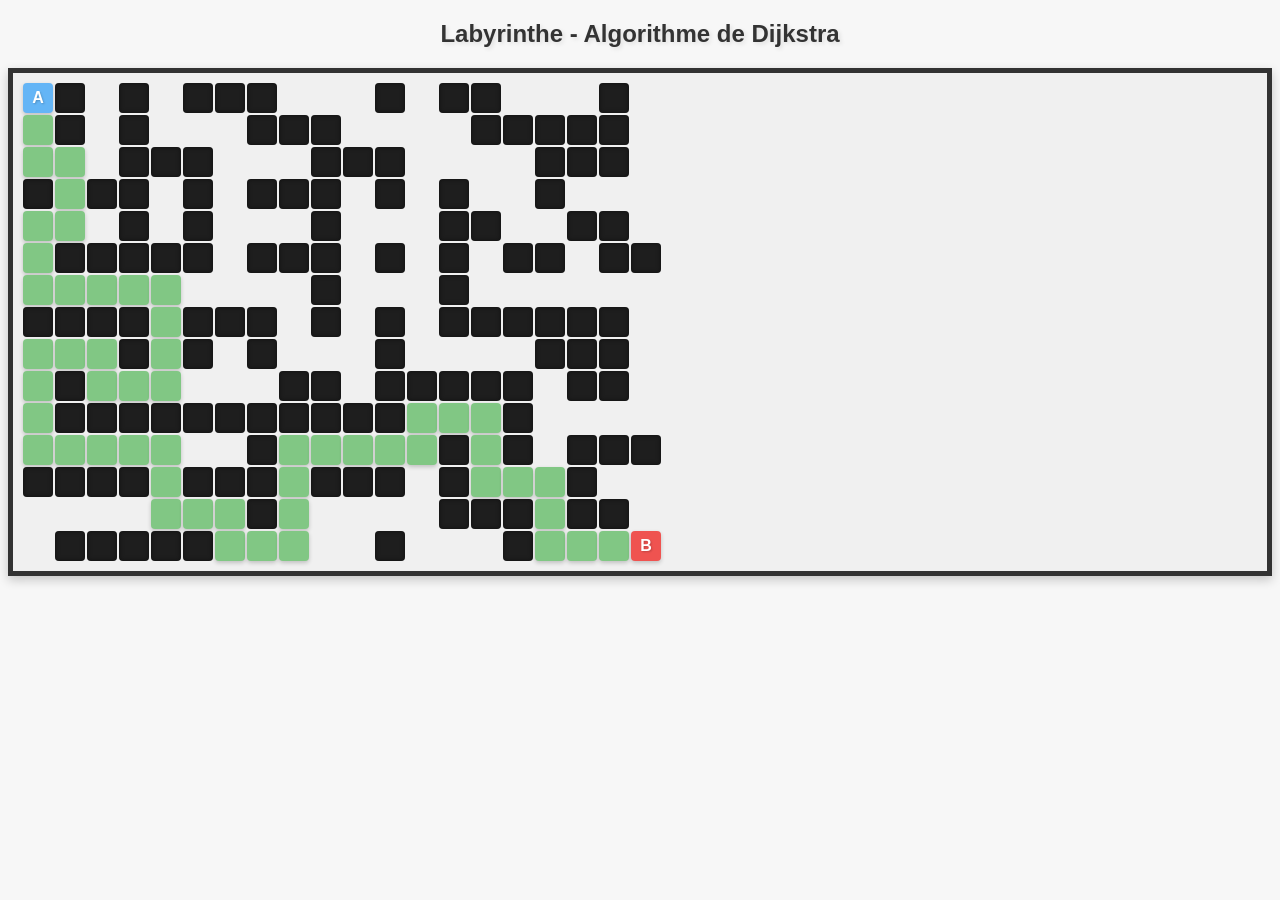
<file: labyrinthe/index.html>
<!DOCTYPE html>
<html lang="fr">
<head>
    <meta charset="UTF-8">
    <meta name="viewport" content="width=device-width, initial-scale=1.0">
    <title>Labyrinthe - Algorithme de Dijkstra</title>
    <style>
        /* Style similaire à l'exemple précédent */
        #maze {
            display: grid;
            grid-template-columns: repeat(20, 30px);
            grid-template-rows: repeat(15, 30px);
            gap: 2px;
            margin: 20px auto;
            border: 5px solid #333;
            background-color: #f0f0f0;
            box-shadow: 0 4px 10px rgba(0, 0, 0, 0.2);
            padding: 10px;
        }

        .cell {
            width: 30px;
            height: 30px;
            border-radius: 4px;
            display: inline-block;
            text-align: center;
            line-height: 30px;
            font-family: Arial, sans-serif;
            font-weight: bold;
            transition: transform 0.2s ease-in-out;
        }

        .wall {
            background-color: #1e1e1e;
            box-shadow: inset 0 0 5px rgba(0, 0, 0, 0.5);
        }

        .path {
            background-color: #81c784;
            box-shadow: 0 2px 4px rgba(0, 0, 0, 0.2);
        }

        .start {
            background-color: #64b5f6;
            color: white;
            text-shadow: 1px 1px 2px rgba(0, 0, 0, 0.2);
        }

        .end {
            background-color: #ef5350;
            color: white;
            text-shadow: 1px 1px 2px rgba(0, 0, 0, 0.2);
        }

        .cell:hover {
            transform: scale(1.1);
        }

        .path {
            animation: highlight 1s ease-in-out;
        }

        @keyframes highlight {
            0% {
                background-color: #fdd835;
            }
            100% {
                background-color: #81c784;
            }
        }

        body {
            font-family: 'Arial', sans-serif;
            background-color: #f7f7f7;
            text-align: center;
            color: #333;
        }

        h1 {
            color: #333;
            font-size: 24px;
            margin-top: 20px;
            text-shadow: 2px 2px 4px rgba(0, 0, 0, 0.1);
        }
    </style>
</head>
<body>

<h1>Labyrinthe - Algorithme de Dijkstra</h1>
<div id="maze"></div>

<script>
    // Représentation du labyrinthe (0 = chemin, 1 = mur)
    const maze = [
        [0, 1, 0, 1, 0, 1, 1, 1, 0, 0, 0, 1, 0, 1, 1, 0, 0, 0, 1, 0],
        [0, 1, 0, 1, 0, 0, 0, 1, 1, 1, 0, 0, 0, 0, 1, 1, 1, 1, 1, 0],
        [0, 0, 0, 1, 1, 1, 0, 0, 0, 1, 1, 1, 0, 0, 0, 0, 1, 1, 1, 0],
        [1, 0, 1, 1, 0, 1, 0, 1, 1, 1, 0, 1, 0, 1, 0, 0, 1, 0, 0, 0],
        [0, 0, 0, 1, 0, 1, 0, 0, 0, 1, 0, 0, 0, 1, 1, 0, 0, 1, 1, 0],
        [0, 1, 1, 1, 1, 1, 0, 1, 1, 1, 0, 1, 0, 1, 0, 1, 1, 0, 1, 1],
        [0, 0, 0, 0, 0, 0, 0, 0, 0, 1, 0, 0, 0, 1, 0, 0, 0, 0, 0, 0],
        [1, 1, 1, 1, 0, 1, 1, 1, 0, 1, 0, 1, 0, 1, 1, 1, 1, 1, 1, 0],
        [0, 0, 0, 1, 0, 1, 0, 1, 0, 0, 0, 1, 0, 0, 0, 0, 1, 1, 1, 0],
        [0, 1, 0, 0, 0, 0, 0, 0, 1, 1, 0, 1, 1, 1, 1, 1, 0, 1, 1, 0],
        [0, 1, 1, 1, 1, 1, 1, 1, 1, 1, 1, 1, 0, 0, 0, 1, 0, 0, 0, 0],
        [0, 0, 0, 0, 0, 0, 0, 1, 0, 0, 0, 0, 0, 1, 0, 1, 0, 1, 1, 1],
        [1, 1, 1, 1, 0, 1, 1, 1, 0, 1, 1, 1, 0, 1, 0, 0, 0, 1, 0, 0],
        [0, 0, 0, 0, 0, 0, 0, 1, 0, 0, 0, 0, 0, 1, 1, 1, 0, 1, 1, 0],
        [0, 1, 1, 1, 1, 1, 0, 0, 0, 0, 0, 1, 0, 0, 0, 1, 0, 0, 0, 0]
    ];

    const rows = maze.length;
    const cols = maze[0].length;

    // Point de départ (A) et d'arrivée (B)
    const start = [0, 0];  // A
    const end = [14, 19];  // B

    // Directions pour se déplacer (haut, bas, gauche, droite)
    const directions = [
        [-1, 0], [1, 0], [0, -1], [0, 1]
    ];

    // Fonction pour vérifier si la position est valide
    function isValid(x, y) {
        return x >= 0 && y >= 0 && x < rows && y < cols && maze[x][y] === 0;
    }

    // Algorithme de Dijkstra
    function dijkstra(start, end) {
        const distances = Array.from({ length: rows }, () => Array(cols).fill(Infinity));
        const priorityQueue = [[0, start]];  // [distance, [x, y]]
        const parent = Array.from({ length: rows }, () => Array(cols).fill(null));
        distances[start[0]][start[1]] = 0;

        while (priorityQueue.length > 0) {
            priorityQueue.sort((a, b) => a[0] - b[0]);  // Trier pour obtenir le plus petit coût en premier
            const [currentDistance, [x, y]] = priorityQueue.shift();

            if (x === end[0] && y === end[1]) {
                return reconstructPath(parent, start, end);
            }

            // Explorer les voisins
            for (let [dx, dy] of directions) {
                const newX = x + dx;
                const newY = y + dy;

                if (isValid(newX, newY)) {
                    const newDistance = currentDistance + 1;  // Coût de déplacement de 1

                    if (newDistance < distances[newX][newY]) {
                        distances[newX][newY] = newDistance;
                        parent[newX][newY] = [x, y];
                        priorityQueue.push([newDistance, [newX, newY]]);
                    }
                }
            }
        }

        return null;  // Pas de chemin trouvé
    }

    // Fonction pour reconstruire le chemin à partir du parent
    function reconstructPath(parent, start, end) {
        let path = [];
        let current = end;

        while (current) {
            path.unshift(current);
            current = parent[current[0]][current[1]];
        }

        return path;
    }

    // Dessiner le labyrinthe et le chemin
    function drawMaze(path) {
        const mazeDiv = document.getElementById('maze');
        mazeDiv.innerHTML = '';  // Réinitialiser l'affichage

        for (let i = 0; i < rows; i++) {
            for (let j = 0; j < cols; j++) {
                const cellDiv = document.createElement('div');
                cellDiv.classList.add('cell');
                if (maze[i][j] === 1) {
                    cellDiv.classList.add('wall');
                } else if (i === start[0] && j === start[1]) {
                    cellDiv.classList.add('start');
                    cellDiv.innerText = 'A';
                } else if (i === end[0] && j === end[1]) {
                    cellDiv.classList.add('end');
                    cellDiv.innerText = 'B';
                }

                // Mettre en surbrillance le chemin
                if (path && path.some(([x, y]) => x === i && y === j)) {
                    cellDiv.classList.add('path');
                }

                mazeDiv.appendChild(cellDiv);
            }
        }
    }

    // Trouver le chemin de A à B avec Dijkstra
    const path = dijkstra(start, end);
    drawMaze(path);

    // Afficher le chemin dans la console
    console.log("Chemin trouvé : ", path);
</script>

</body>
</html>
</file>
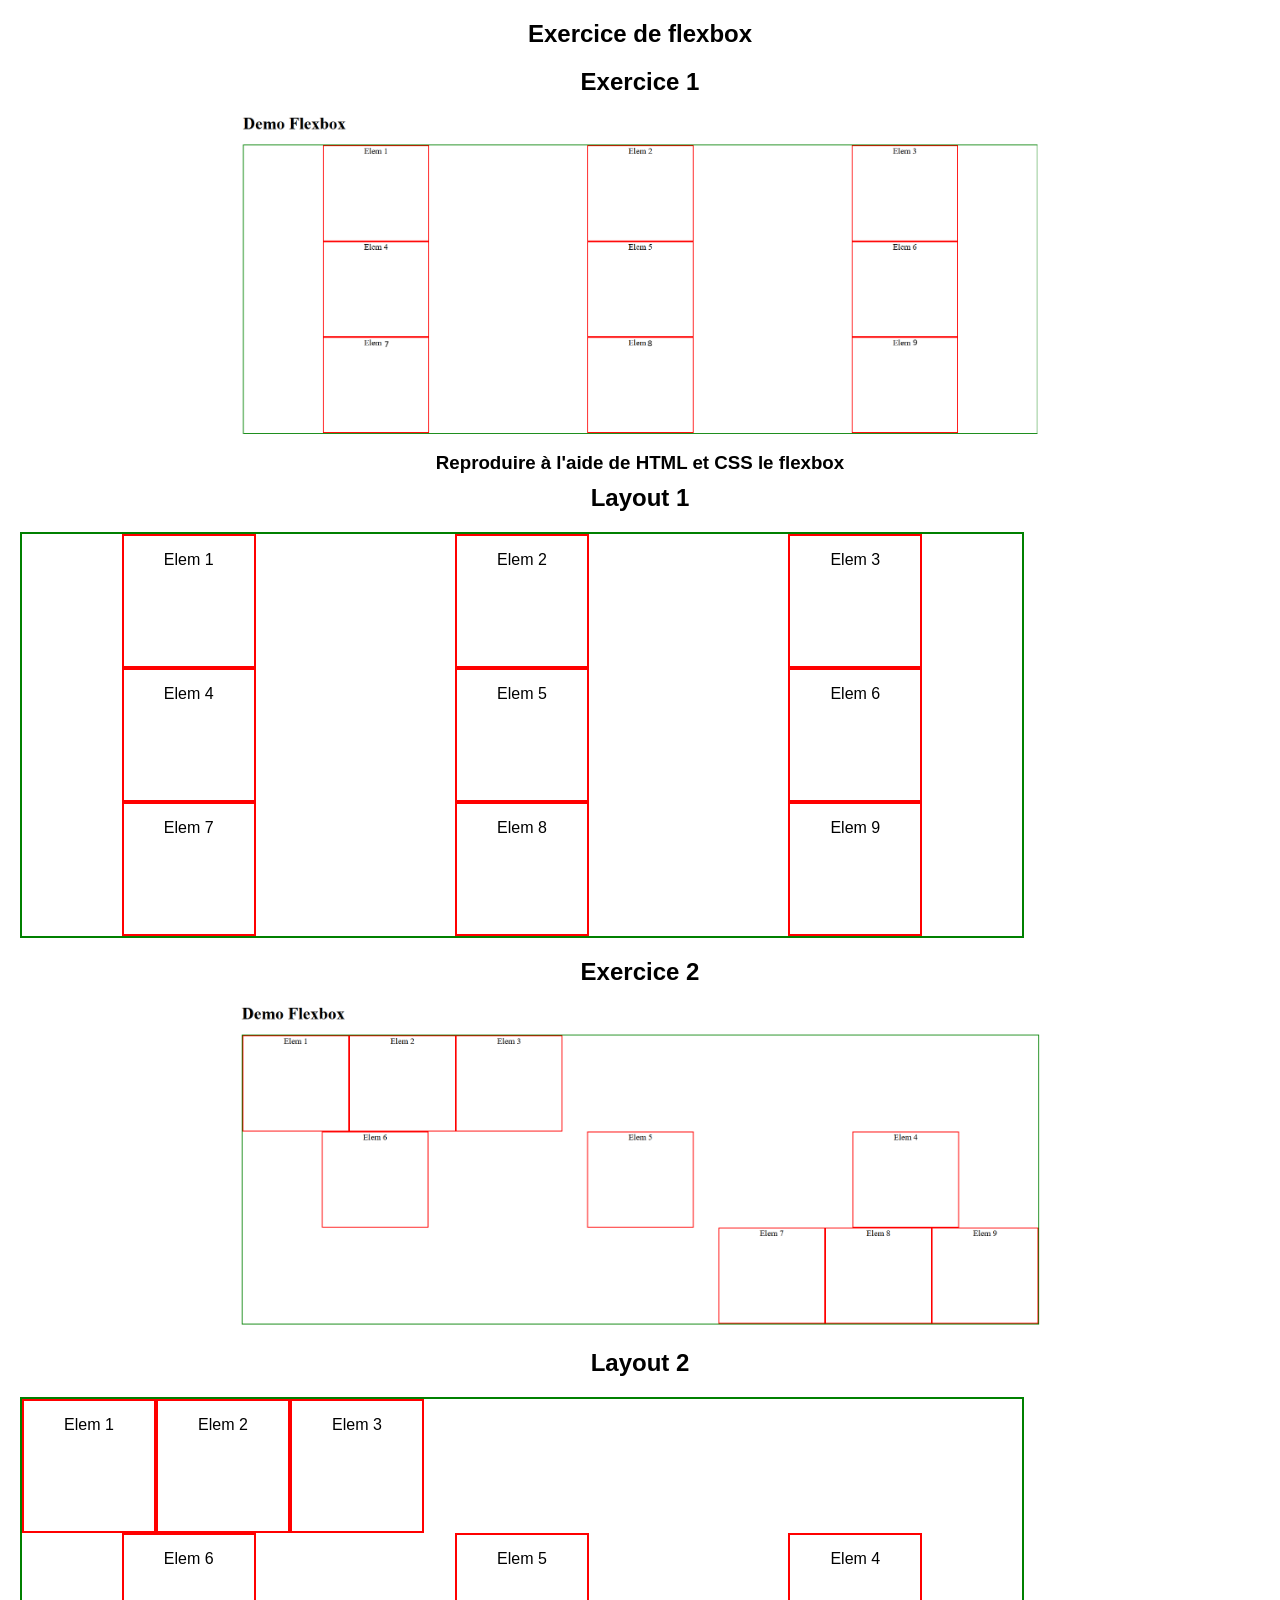
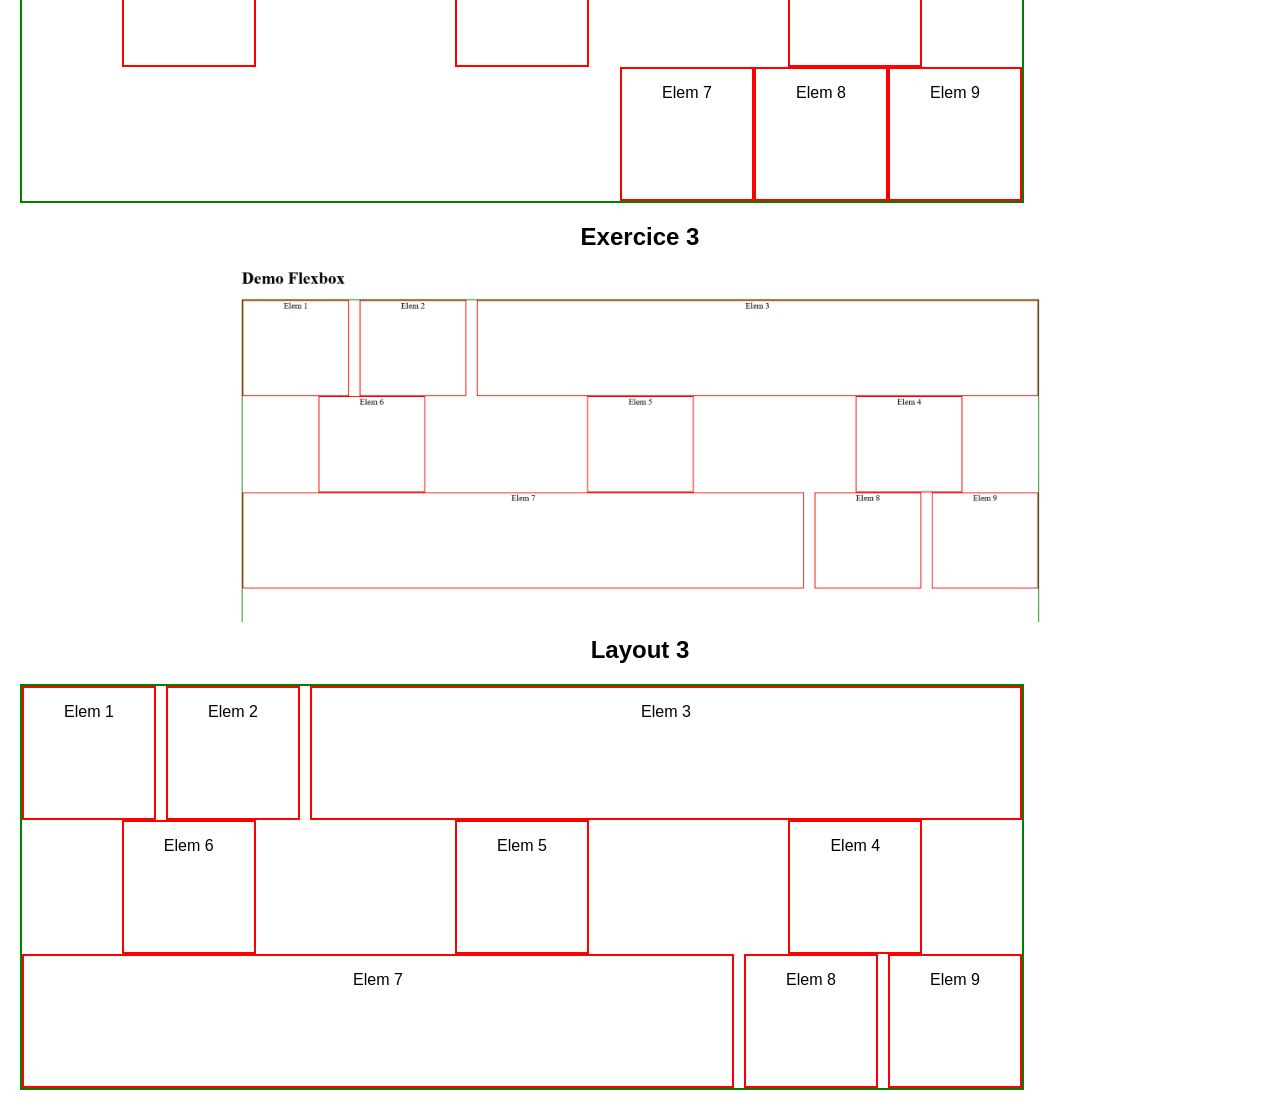
<file: HTML-AFPA-CDA/flexbox.html>
<!DOCTYPE html>
<html lang="en">

<head>
    <meta charset="UTF-8">
    <meta name="viewport" content="width=device-width, initial-scale=1.0">
    <title>Demo Flexbox</title>
    <link rel="stylesheet" href="./CSS/styleflex.css">
    <link rel="shortcut icon" href="./flexbox1.png" type="image/x-icon">
</head>

<body> 
    <main>
        <section>
            <h1>Exercice de flexbox</h1>
            <article>
                <h2>Exercice 1</h2>
                <div class="image">
                    <img src="./images/flexbox1.png">
                </div>
                <h3>Reproduire à l'aide de HTML et CSS le flexbox</h3>
            </article>
            <article class="layout layout-1">
                <h2>Layout 1</h2>
                <div class="container">
                    <div class="row">
                        <div class="item">Elem 1</div>
                        <div class="item">Elem 2</div>
                        <div class="item">Elem 3</div>
                    </div>
                    <div class="row">
                        <div class="item">Elem 4</div>
                        <div class="item">Elem 5</div>
                        <div class="item">Elem 6</div>
                    </div>
                    <div class="row">
                        <div class="item">Elem 7</div>
                        <div class="item">Elem 8</div>
                        <div class="item">Elem 9</div>
                    </div>
                </div>
            </article>
        </section>

        <section>
            <article>
                <h2>Exercice 2</h2>
                <div class="image">
                    <img src="./images/flexbox2.png">
                </div>
            </article>
            <article class="layout layout-2">
                <h2>Layout 2</h2>
                <div class="container">
                    <div class="row row-top-2">
                        <div class="item">Elem 1</div>
                        <div class="item">Elem 2</div>
                        <div class="item">Elem 3</div>
                    </div>
                    <div class="row row-middle-2">
                        <div class="item">Elem 4</div>
                        <div class="item">Elem 5</div>
                        <div class="item">Elem 6</div>
                    </div>
                    <div class="row row-bottom-2">
                        <div class="item">Elem 7</div>
                        <div class="item">Elem 8</div>
                        <div class="item">Elem 9</div>
                    </div>
                </div>
            </article>
        </section>
        <section>
            <article>
                <h2>Exercice 3</h2>
                <div class="image">
                    <img src="./images/flexbox3.png">
                </div>
            </article>
            <article class="layout layout-3">
                <h2>Layout 3</h2>
                <div class="container">
                    <div class="row row-top-2">
                        <div class="item">Elem 1</div>
                        <div class="item item-space">Elem 2</div>
                        <div class="item item-large">Elem 3</div>
                    </div>
                    <div class="row row-middle-2">
                        <div class="item">Elem 4</div>
                        <div class="item">Elem 5</div>
                        <div class="item">Elem 6</div>
                    </div>
                    <div class="row row-bottom-2">
                        <div class="item item-large">Elem 7</div>
                        <div class="item item-space">Elem 8</div>
                        <div class="item">Elem 9</div>
                    </div>
                </div>
            </article>
        </section>
    </main>
</body>
</html>
</file>
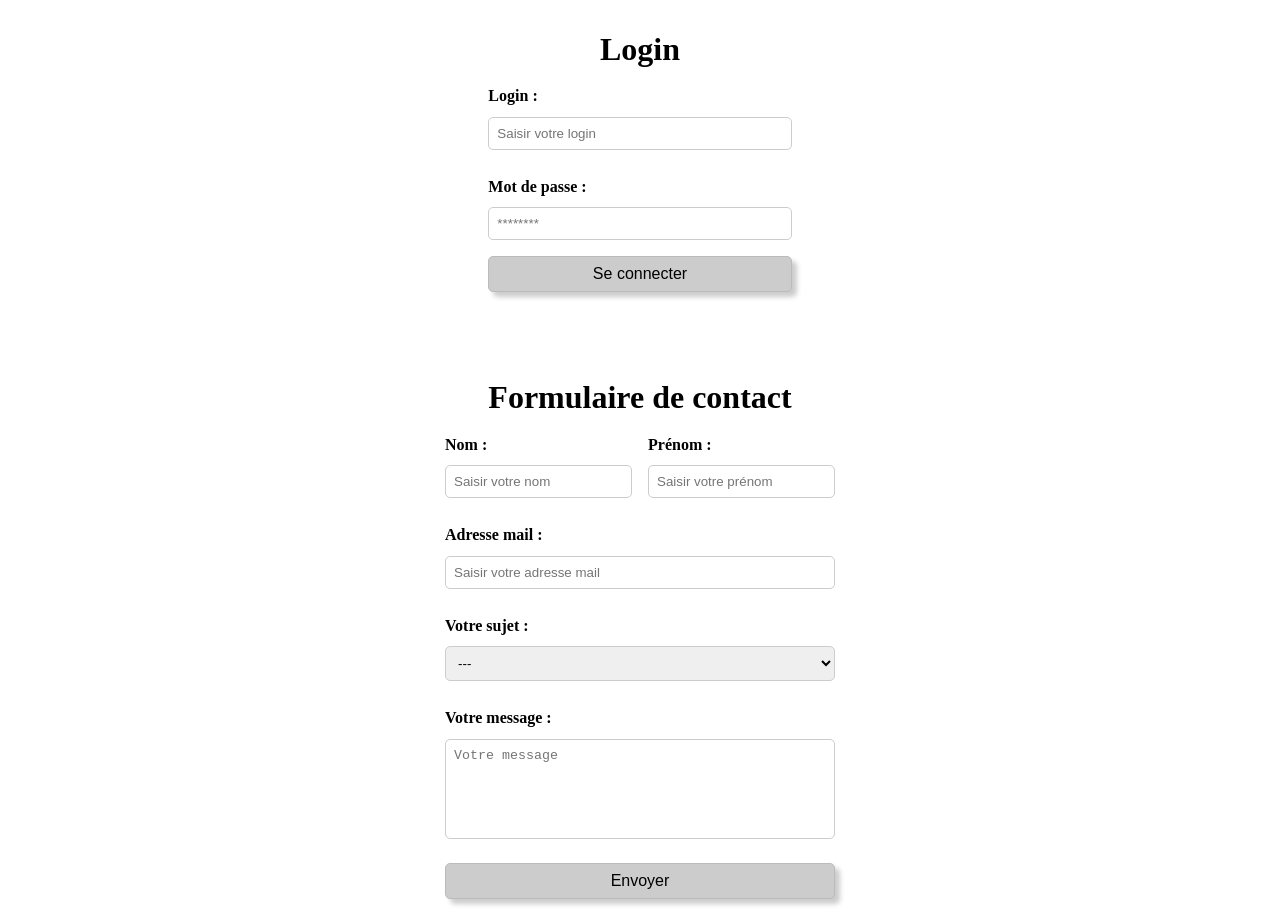
<file: HTML-AFPA-CDA/flexform.html>
<!DOCTYPE html>
<html lang="fr">
<head>
    <meta charset="UTF-8">
    <meta name="viewport" content="width=device-width, initial-scale=1.0">
    <title>Login et Formulaire de Contact</title>
    <link rel="stylesheet" href="./CSS/styleform.css">
</head>
<body>
    <div class="container">
        <!-- Section Login -->
        <div class="login">
            <h1>Login</h1>
            <form>
                <label for="login">Login :</label>
                <input type="text" id="login" placeholder="Saisir votre login">
                <label for="password">Mot de passe :</label>
                <input type="password" id="password" placeholder="********">
                <button type="submit">Se connecter</button>
            </form>
        </div>

        <!-- Section Formulaire de Contact -->
        <div class="contact-form">
            <h1>Formulaire de contact</h1>
            <form>
                <div class="name-fields">
                    <div>
                        <label for="nom">Nom :</label>
                        <input type="text" id="nom" placeholder="Saisir votre nom">
                    </div>
                    <div>
                        <label for="prenom">Prénom :</label>
                        <input type="text" id="prenom" placeholder="Saisir votre prénom">
                    </div>
                </div>
                <label for="email">Adresse mail :</label>
                <input type="email" id="email" placeholder="Saisir votre adresse mail">
                <label for="sujet">Votre sujet :</label>
                <select id="sujet">
                    <option value="---">---</option>
                    <option value="demande">Demande 1</option>
                    <option value="demande">Demande 2</option>
                    <option value="demande">Demande 3</option>
                </select>
                <label for="message">Votre message :</label>
                <textarea id="message" placeholder="Votre message"></textarea>
                <button type="submit">Envoyer</button>
            </form>
        </div>
    </div>
</body>
</html>
</file>
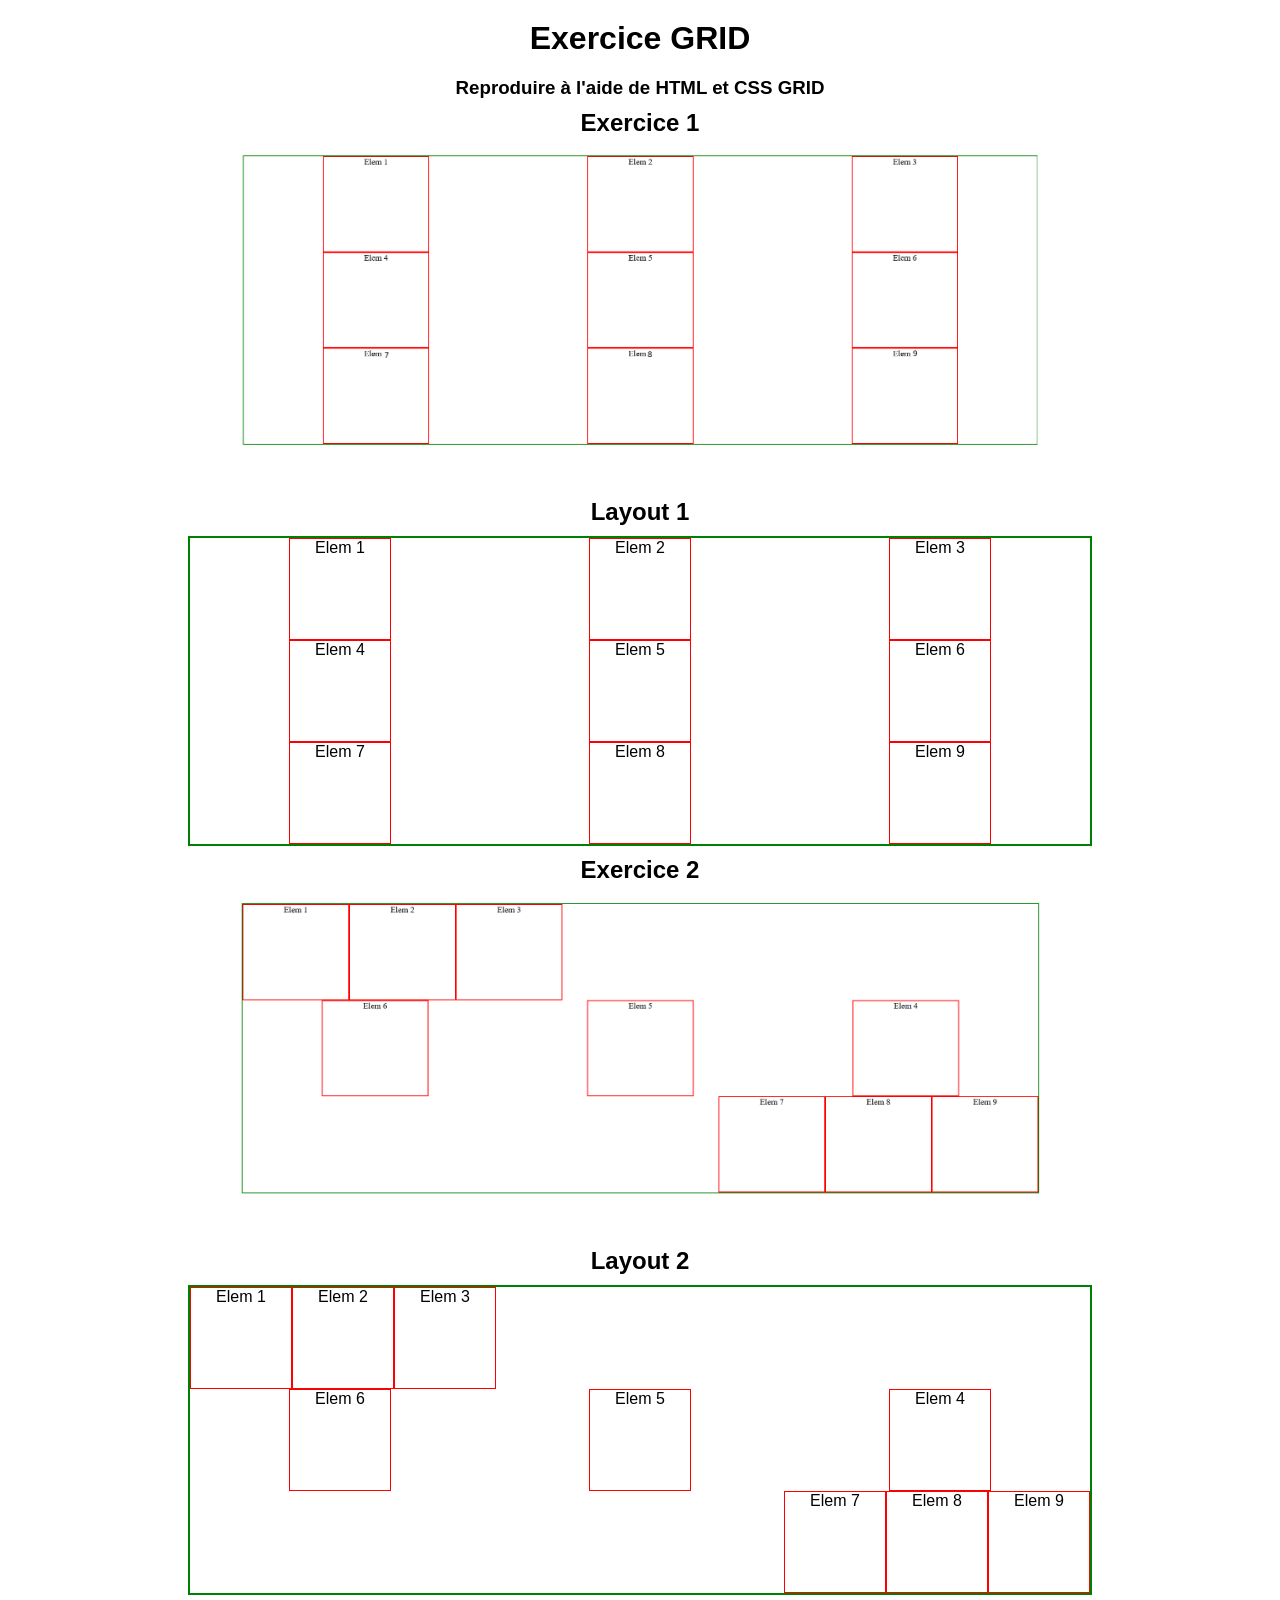
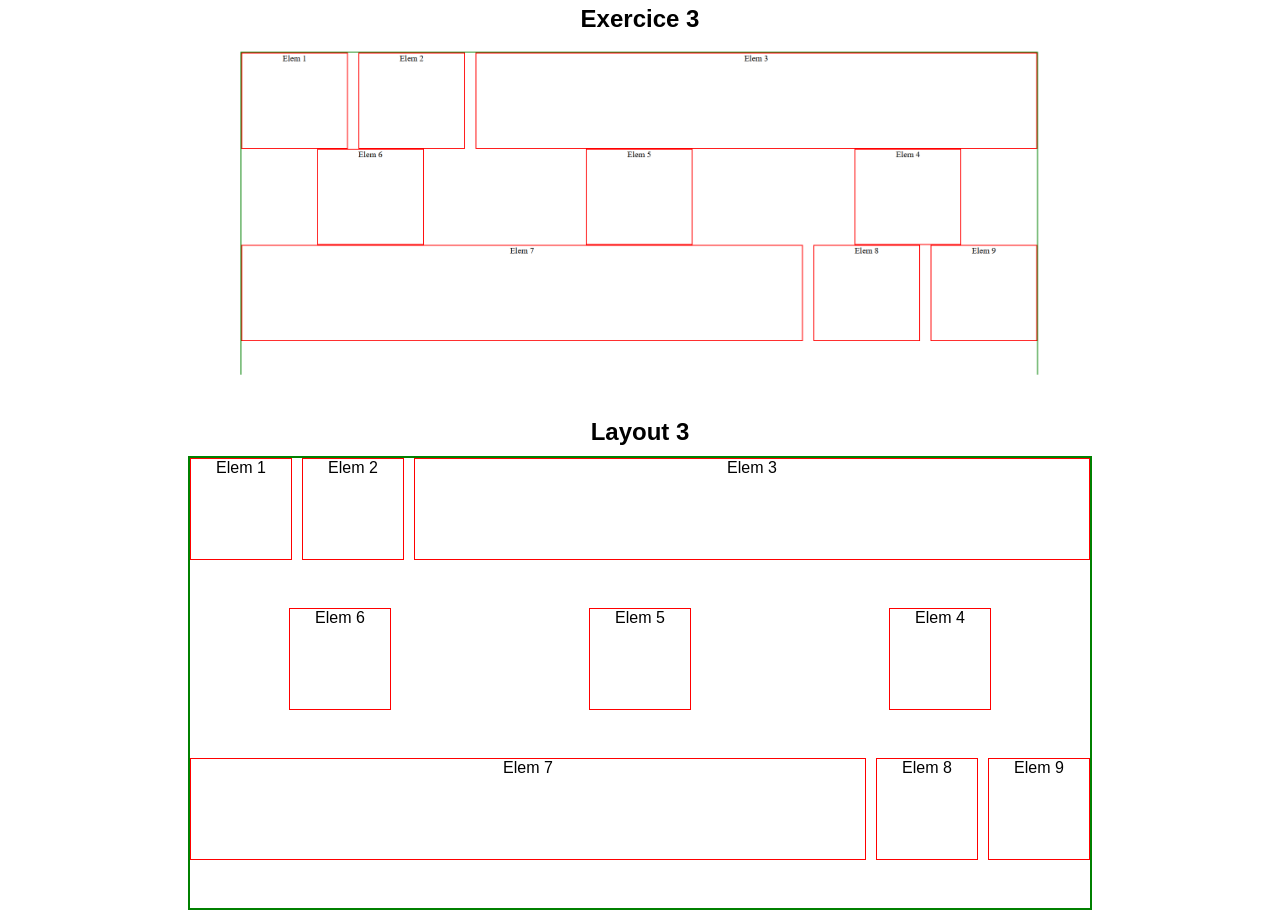
<file: HTML-AFPA-CDA/grid.html>
<!DOCTYPE html>
<html lang="en">

<head>
    <meta charset="UTF-8">
    <meta name="viewport" content="width=device-width, initial-scale=1.0">
    <title>GRID</title>
    <link rel="stylesheet" href="./CSS/stylegrid.css">
    <link rel="shortcut icon" href="./flexbox1.png" type="image/x-icon">
</head>

<body>
    <main>
        <h1>Exercice GRID</h1>
        <h3>Reproduire à l'aide de HTML et CSS GRID</h3>
        <section>
            <article>
                <h2>Exercice 1</h2>
                <div class="image">
                    <img src="./images/grid1.png">
                </div>
            </article>
            <article>
                <h2>Layout 1</h2>
                <div class="container-1">
                    <div class="item">Elem 1</div>
                    <div class="item">Elem 2</div>
                    <div class="item">Elem 3</div>
                    <div class="item">Elem 4</div>
                    <div class="item">Elem 5</div>
                    <div class="item">Elem 6</div>
                    <div class="item">Elem 7</div>
                    <div class="item">Elem 8</div>
                    <div class="item">Elem 9</div>
                </div>
                </div>
            </article>
        </section>

        <section>
            <article>
                <h2>Exercice 2</h2>
                <div class="image">
                    <img src="./images/grid2.png">
                </div>
            </article>
            <article>
                <h2>Layout 2</h2>
                <div class="container-2">
                    <div class="row-1">
                        <div class="item">Elem 1</div>
                        <div class="item">Elem 2</div>
                        <div class="item">Elem 3</div>
                    </div>
                    <div class="row-2">

                        <div class="item">Elem 4</div>
                        <div class="item">Elem 5</div>
                        <div class="item">Elem 6</div>
                    </div>
                    <div class="row-3">
                        <div class="item">Elem 7</div>
                        <div class="item">Elem 8</div>
                        <div class="item">Elem 9</div>
                    </div>
                </div>
            </article>
        </section>

        <section>
            <article>
                <h2>Exercice 3</h2>
                <div class="image">
                    <img src="./images/grid3.png">
                </div>
            </article>
            <article>
                <h2>Layout 3</h2>
                <div class="container-3">
                    <div class="haut">
                        <div class="item">Elem 1</div>
                        <div class="item">Elem 2</div>
                        <div class="item">Elem 3</div>
                    </div>
                    <div class="milieu">
                        <div class="item">Elem 4</div>
                        <div class="item">Elem 5</div>
                        <div class="item">Elem 6</div>
                    </div>
                    <div class="bas">
                        <div class="item">Elem 7</div>
                        <div class="item">Elem 8</div>
                        <div class="item">Elem 9</div>
                    </div>
                </div>
            </article>
        </section>
    </main>
</body>
</html>
</file>
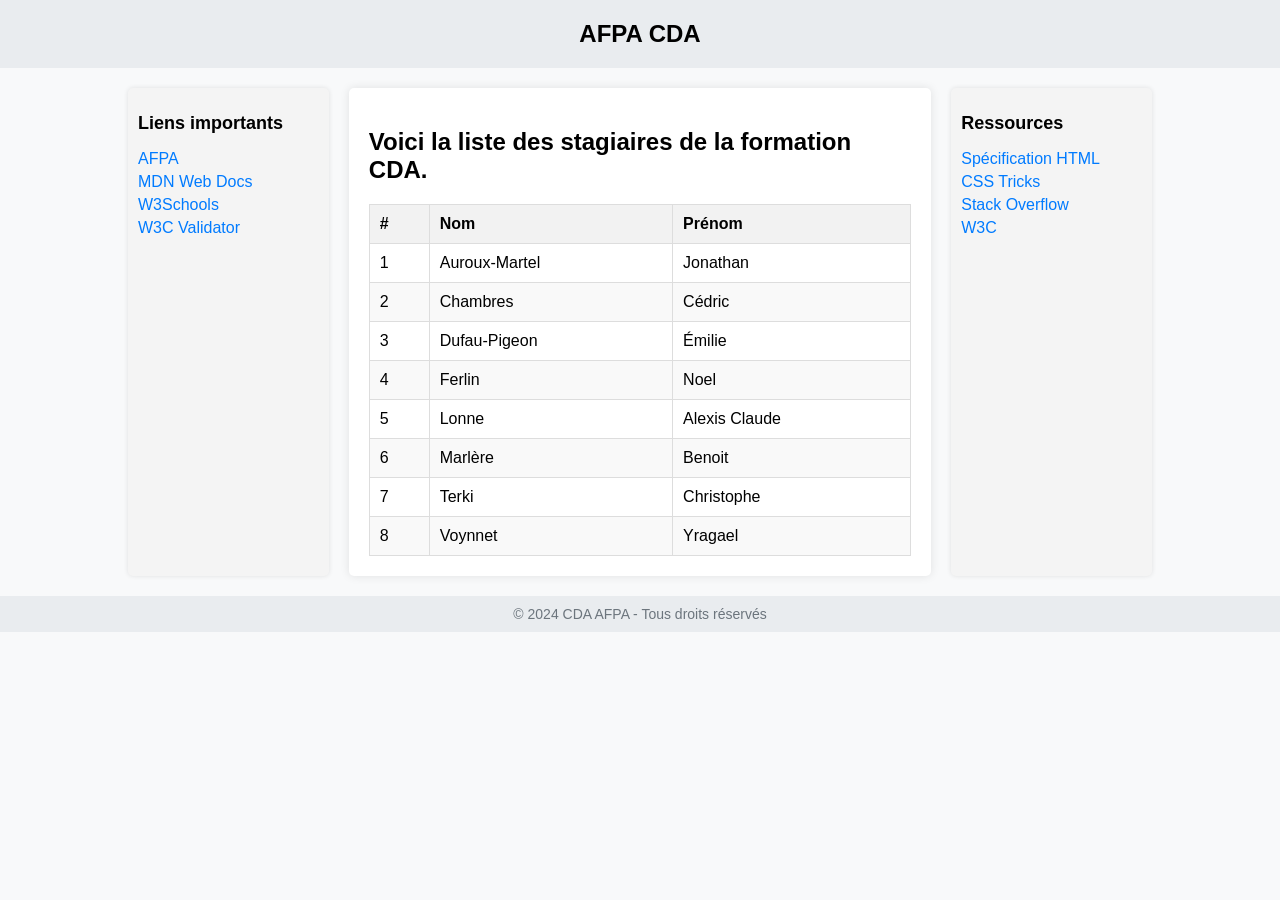
<file: HTML-AFPA-CDA/liste.html>
<!DOCTYPE html>
<html lang="fr">
<head>
<meta charset="UTF-8">
<meta name="viewport" content="width=device-width, initial-scale=1.0">
<title>AFPA CDA</title>

<!-- Styles CSS -->
<style>
    /* Style général du body (polices et arrière-plan) */
    body {
    font-family: Arial, sans-serif;
    margin: 0;
    padding: 0;
    background-color: #f8f9fa;
    }

    /* Style de l'en-tête */
    header {
    background-color: #e9ecef;
    text-align: center;
    padding: 20px 0;
    font-size: 24px;
    font-weight: bold;
    }

    /* Conteneur principal avec Flexbox pour disposition */
    .container {
    display: flex; /* Disposition en ligne (flexbox) */
    width: 80%; /* Largeur limitée pour centrer */
    margin: 20px auto; /* Centrer horizontalement */
    gap: 20px; /* Espacement entre les éléments */
    }

    /* Style de la section principale */
    main {
    flex: 3; /* Le contenu principal occupe plus d'espace */
    background-color: #fff;
    padding: 20px;
    box-shadow: 0 0 10px rgba(0, 0, 0, 0.1);
    border-radius: 5px;
    }

    /* Style pour les asides (gauche et droit) */
    aside {
    flex: 1; /* Les asides occupent moins d'espace */
    background-color: #f4f4f4;
    padding: 10px;
    border-radius: 5px;
    box-shadow: 0 0 5px rgba(0, 0, 0, 0.1); /* Ombre pour effet esthétique */
    }

    aside h2 {
    font-size: 18px; /* Taille du titre des asides */
    margin-bottom: 10px; /* Espacement sous le titre */
    }

    aside ul {
    list-style: none; /* Supprime les puces des listes */
    padding: 0; /* Supprime les marges internes */
    }

    aside ul li {
    margin-bottom: 5px; /* Espacement entre les éléments de la liste */
    }

    aside ul li a {
    text-decoration: none; /* Supprime le soulignement des liens */
    color: #007BFF; /* Couleur bleu des liens */
    }

    aside ul li a:hover {
    text-decoration: underline; /* Soulignement au survol */
    }

    /* Style du tableau */
    table {
    width: 100%; /* Le tableau occupe toute la largeur */
    border-collapse: collapse; /* Fusionne les bordures */
    margin-top: 10px; /* Espacement au-dessus */
    }

    table thead {
    background-color: #f2f2f2; /* Fond gris clair pour l'en-tête */
    }

    table th, table td {
    border: 1px solid #ddd; /* Bordures du tableau */
    padding: 10px; /* Espacement interne */
    text-align: left; /* Alignement à gauche */
    }

    table th {
    font-weight: bold; /* Texte en gras pour l'en-tête */
    }

    table tr:nth-child(even) {
    background-color: #f9f9f9; /* Alternance des couleurs des lignes */
    }

    /* Pied de page */
    footer {
    text-align: center; /* Texte centré */
    background-color: #e9ecef; /* Fond gris clair */
    padding: 10px 0; /* Espacement interne */
    margin-top: 20px; /* Espacement au-dessus du pied de page */
    font-size: 14px; /* Taille réduite de la police */
    color: #6c757d; /* Couleur gris clair */
    }
</style>
</head>
<body>
<!-- En-tête -->
<header>
    AFPA CDA <!-- Titre principal affiché dans l'en-tête -->
</header>

<!-- Conteneur principal avec disposition en Flexbox -->
<div class="container">
    <!-- Aside gauche -->
    <aside>
    <h2>Liens importants</h2> <!-- Titre de l'aside -->
    <ul>
        <!-- Liste des liens dans l'aside gauche -->
        <li><a href="https://www.afpa.fr" target="_blank">AFPA</a></li>
        <li><a href="https://developer.mozilla.org/fr/" target="_blank">MDN Web Docs</a></li>
        <li><a href="https://www.w3schools.com/" target="_blank">W3Schools</a></li>
        <li><a href="https://validator.w3.org/" target="_blank">W3C Validator</a></li>
    </ul>
    </aside>

    <!-- Section principale -->
    <main>
    <h2>Voici la liste des stagiaires de la formation CDA.</h2> <!-- Titre principal -->
    <!-- Tableau des stagiaires -->
    <table>
        <thead>
        <tr>
            <th>#</th> <!-- Colonne des numéros -->
            <th>Nom</th> <!-- Colonne des noms -->
            <th>Prénom</th> <!-- Colonne des prénoms -->
        </tr>
        </thead>
        <tbody>
        <!-- Lignes des stagiaires -->
        <tr>
            <td>1</td>
            <td>Auroux-Martel</td>
            <td>Jonathan</td>
        </tr>
        <tr>
            <td>2</td>
            <td>Chambres</td>
            <td>Cédric</td>
        </tr>
        <tr>
            <td>3</td>
            <td>Dufau-Pigeon</td>
            <td>Émilie</td>
        </tr>
        <tr>
            <td>4</td>
            <td>Ferlin</td>
            <td>Noel</td>
        </tr>
        <tr>
            <td>5</td>
            <td>Lonne</td>
            <td>Alexis Claude</td>
        </tr>
        <tr>
            <td>6</td>
            <td>Marlère</td>
            <td>Benoit</td>
        </tr>
        <tr>
            <td>7</td>
            <td>Terki</td>
            <td>Christophe</td>
        </tr>
        <tr>
            <td>8</td>
            <td>Voynnet</td>
            <td>Yragael</td>
        </tr>
        </tbody>
    </table>
    </main>

    <!-- Aside droit -->
    <aside>
    <h2>Ressources</h2> <!-- Titre de l'aside droit -->
    <ul>
        <!-- Liste des liens dans l'aside droit -->
        <li><a href="https://html.spec.whatwg.org/" target="_blank">Spécification HTML</a></li>
        <li><a href="https://css-tricks.com/" target="_blank">CSS Tricks</a></li>
        <li><a href="https://stackoverflow.com/" target="_blank">Stack Overflow</a></li>
        <li><a href="https://www.w3.org/" target="_blank">W3C</a></li>
    </ul>
    </aside>
</div>

<!-- Pied de page -->
<footer>
    © 2024 CDA AFPA - Tous droits réservés <!-- Texte du pied de page -->
</footer>
</body>
</html>
</file>
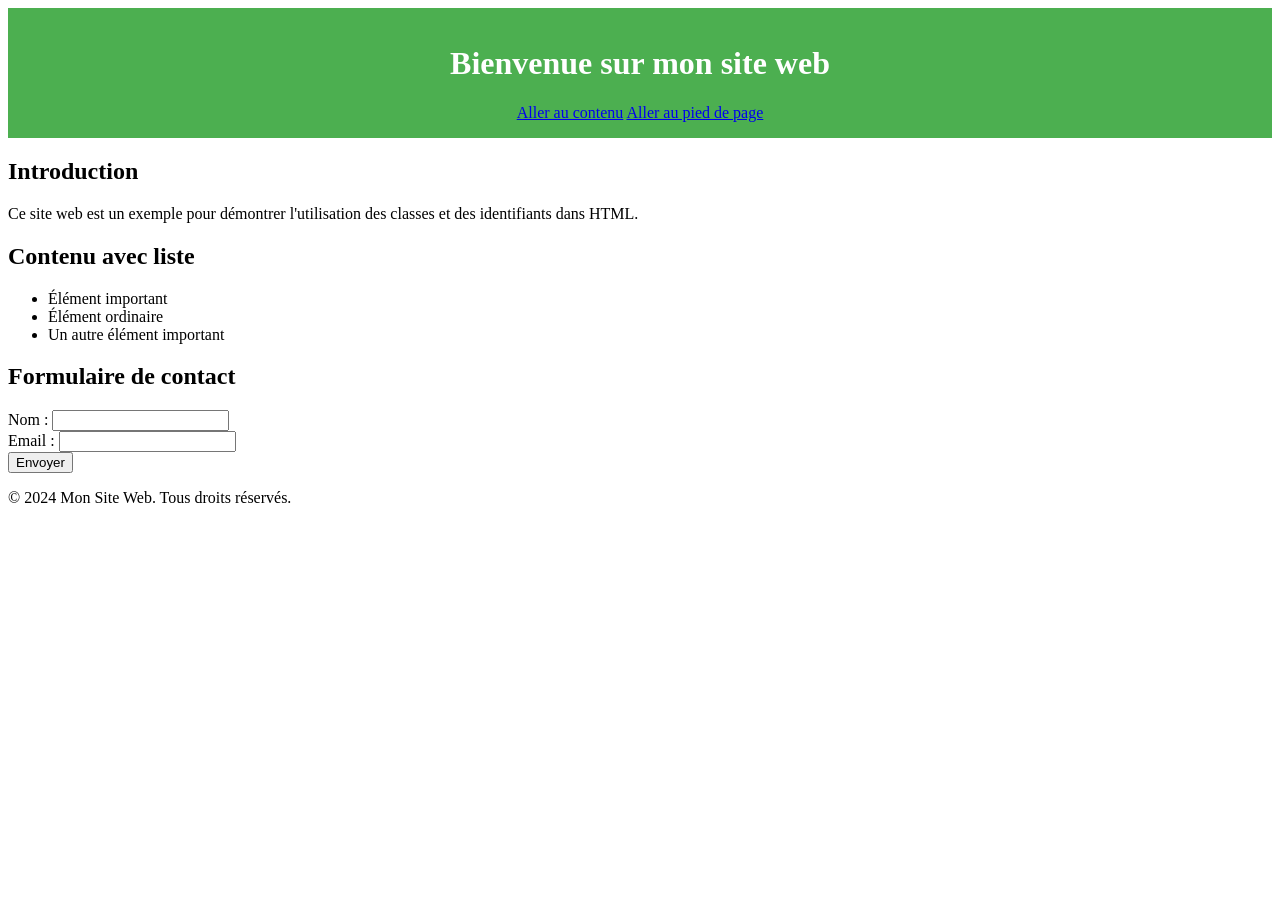
<file: testcode/fait/test.html>
<!DOCTYPE html>
<html lang="fr">
<head>
    <meta charset="UTF-8">
    <meta name="viewport" content="width=device-width, initial-scale=1.0">
    <meta name="description" content="Exemple de page HTML avec classes et identifiants">
    <title>Exemple de Page HTML</title>
    <style>
        /* Styles pour les identifiants */
        #header {
            background-color: #4CAF50;
            color: white;
            text-align: center;
            padding: 1em 0;
        }
    </style>
</head>
<body>
    <!-- En-tête de la page -->
    <header id="header">
        <h1>Bienvenue sur mon site web</h1>
        <nav>
            <a href="#main-content" class="btn">Aller au contenu</a>
            <a href="#footer" class="btn">Aller au pied de page</a>
        </nav>
    </header>

    <!-- Contenu principal -->
    <main id="main-content">
        <section>
            <h2 class="section-title">Introduction</h2>
            <p>Ce site web est un exemple pour démontrer l'utilisation des <span class="highlight">classes</span> et des <span class="highlight">identifiants</span> dans HTML.</p>
        </section>

        <section>
            <h2 class="section-title">Contenu avec liste</h2>
            <ul>
                <li class="highlight">Élément important</li>
                <li>Élément ordinaire</li>
                <li class="highlight">Un autre élément important</li>
            </ul>
        </section>

        <section>
            <h2 class="section-title">Formulaire de contact</h2>
            <form id="contact-form">
                <label for="name">Nom :</label>
                <input type="text" id="name" name="name" class="form-control">
                <br>
                <label for="email">Email :</label>
                <input type="email" id="email" name="email" class="form-control">
                <br>
                <button type="submit" class="btn">Envoyer</button>
            </form>
        </section>
    </main>

    <!-- Pied de page -->
    <footer id="footer">
        <p>&copy; 2024 Mon Site Web. Tous droits réservés.</p>
    </footer>
</body>
</html>
</file>
<file: HTML-AFPA-CDA/CSS/styleflex.css>
body {
    font-family: Arial, sans-serif;
    margin: 0;
    padding: 0;
    box-sizing: border-box;
}

h1 {
    margin: 20px 0; 
    text-align: center;
}

h2 {
    margin: 10px 0;
    text-align: center;
}

h3 {
    margin: 5px 0;
    text-align: center;
}

.image {
    text-align: center;
}

img {
    width: 800px;
    height: auto;
}

.container {
    display: flex;
    flex-direction: column;
    justify-content: space-between;
    width: 1000px;
    height: auto;
    border: 2px solid green;
    margin: 20px 20px 20px 20px;
}

.item {
    border: 2px solid red;
    padding: 15px;
    text-align: center;
    width: 100px;
    height: 100px; 
}

.layout-1 .row {
    display: flex;
    flex-direction: row;;
    justify-content: space-around;
}

.layout-2 .row {
    display: flex;
}

.row-top-2 {
    justify-content: flex-start;
}

.row-middle-2 {
    flex-direction: row-reverse;
    justify-content: space-around;
}

.row-bottom-2 {
    justify-content: flex-end;
}

/* LAYOUT 3 */
.layout-3 .row {
    display: flex;
}

.item-large {
    flex-grow: 2;
}

.item-space{
    margin-right: 10px;
    margin-left: 10px;
}
</file>
<file: HTML-AFPA-CDA/CSS/styleform.css>
* {
    margin: 0;
    padding: 0;
    box-sizing: border-box;
}

body {
    font-family: 'Times New Roman', Times, serif  ;
    line-height: 1.6;
    display: flex;
    justify-content: center;
    align-items: center;
}

.container {
    display: flex;
    flex-direction: column;
    align-items: center;
    gap: 2rem;
    width: 90%;
    max-width: 800px;
}

.login, .contact-form {
    display: flex;
    flex-direction: column;
    align-items: center;
    width: 100%;
    padding: 1.5rem;
    background: #fff;
    border-radius: 5px;
}

label {
    font-family: 'Times New Roman', Times, serif;
    font-weight: bold;
    margin: 0.5rem 0;
    display: block;
}

input, select, textarea, button {
    width: 100%;
    padding: 0.5rem;
    margin-bottom: 1rem;
    border: 1px solid #ccc;
    border-radius: 5px;
}

textarea {
    resize: none;
    height: 100px;
}

button {
    background-color: #ccc;
    color: #000;
    cursor: pointer;
    font-size: 1rem;
    margin: auto;
    border: 1px solid #bbb;
    box-shadow: 5px 5px 5px #ccc;
}

.name-fields {
    display: flex;
    justify-content: space-between;
    gap: 1rem;
}

.name-fields div {
    flex: 1;
}
</file>
<file: HTML-AFPA-CDA/CSS/stylegrid.css>
body {
    font-family: Arial, sans-serif;
    margin: 0;
    padding: 0;
    box-sizing: border-box;
}

h1 {
    margin: 20px 0;
    text-align: center;
}

h2 {
    margin: 10px 0;
    text-align: center;
}

h3 {
    margin: 5px 0;
    text-align: center;
}

.image {
    text-align: center;
}

img {
    width: 800px;
    height: auto;
}

.item {
    display: grid;
    border: 1px solid red;
    text-align: center;
    justify-content: center;
    font-size: 1rem;
    width: 100px;
    height: 100px;
}

/*               Container 1              */
.container-1 {
    display: grid;
    border: 2px solid green;
    width: 900px;
    margin: auto;
    grid-template-columns: repeat(3, 1fr);
    grid-template-rows: repeat(3, 1fr);
    justify-items: center;
}

/*               Container 2              */
.container-2 {
    display: grid;
    grid-template-rows: repeat(3, 1fr); 
    border: 2px solid green; 
    width: 900px;
    height: auto;
    margin: 0 auto;
}

.row-1 {
    display: flex;
    justify-content: flex-start; 
}

.row-2 {
    display: flex;
    justify-content: space-around;
    flex-direction: row-reverse; 
}

.row-3 {
    display: flex;
    justify-content: flex-end; 
}

/*               Container 3              */
.container-3 {
    display: grid;
    grid-template-rows: 150px 150px 150px; 
    border: 2px solid green; 
    width: 900px;
    height: auto;
    margin: 0 auto;
}

.haut {
    display: flex;
    justify-content: flex-start; 
    gap: 10px;
}

.haut .item:nth-child(1),
.haut .item:nth-child(2) {
    flex: 0 0 100px; 
}

.haut .item:nth-child(3) {
    flex: 1; 
} 

.milieu {
    display: flex;
    justify-content: space-around; 
    flex-direction: row-reverse; 
}

.bas {
    display: flex;
    justify-content: flex-end; 
    gap: 10px;
}

.bas .item:nth-child(1) {
    flex: 1; 
} 

.bas .item:nth-child(2),
.bas .item:nth-child(3) {
    flex: 0 0 100px; 
}
</file>
